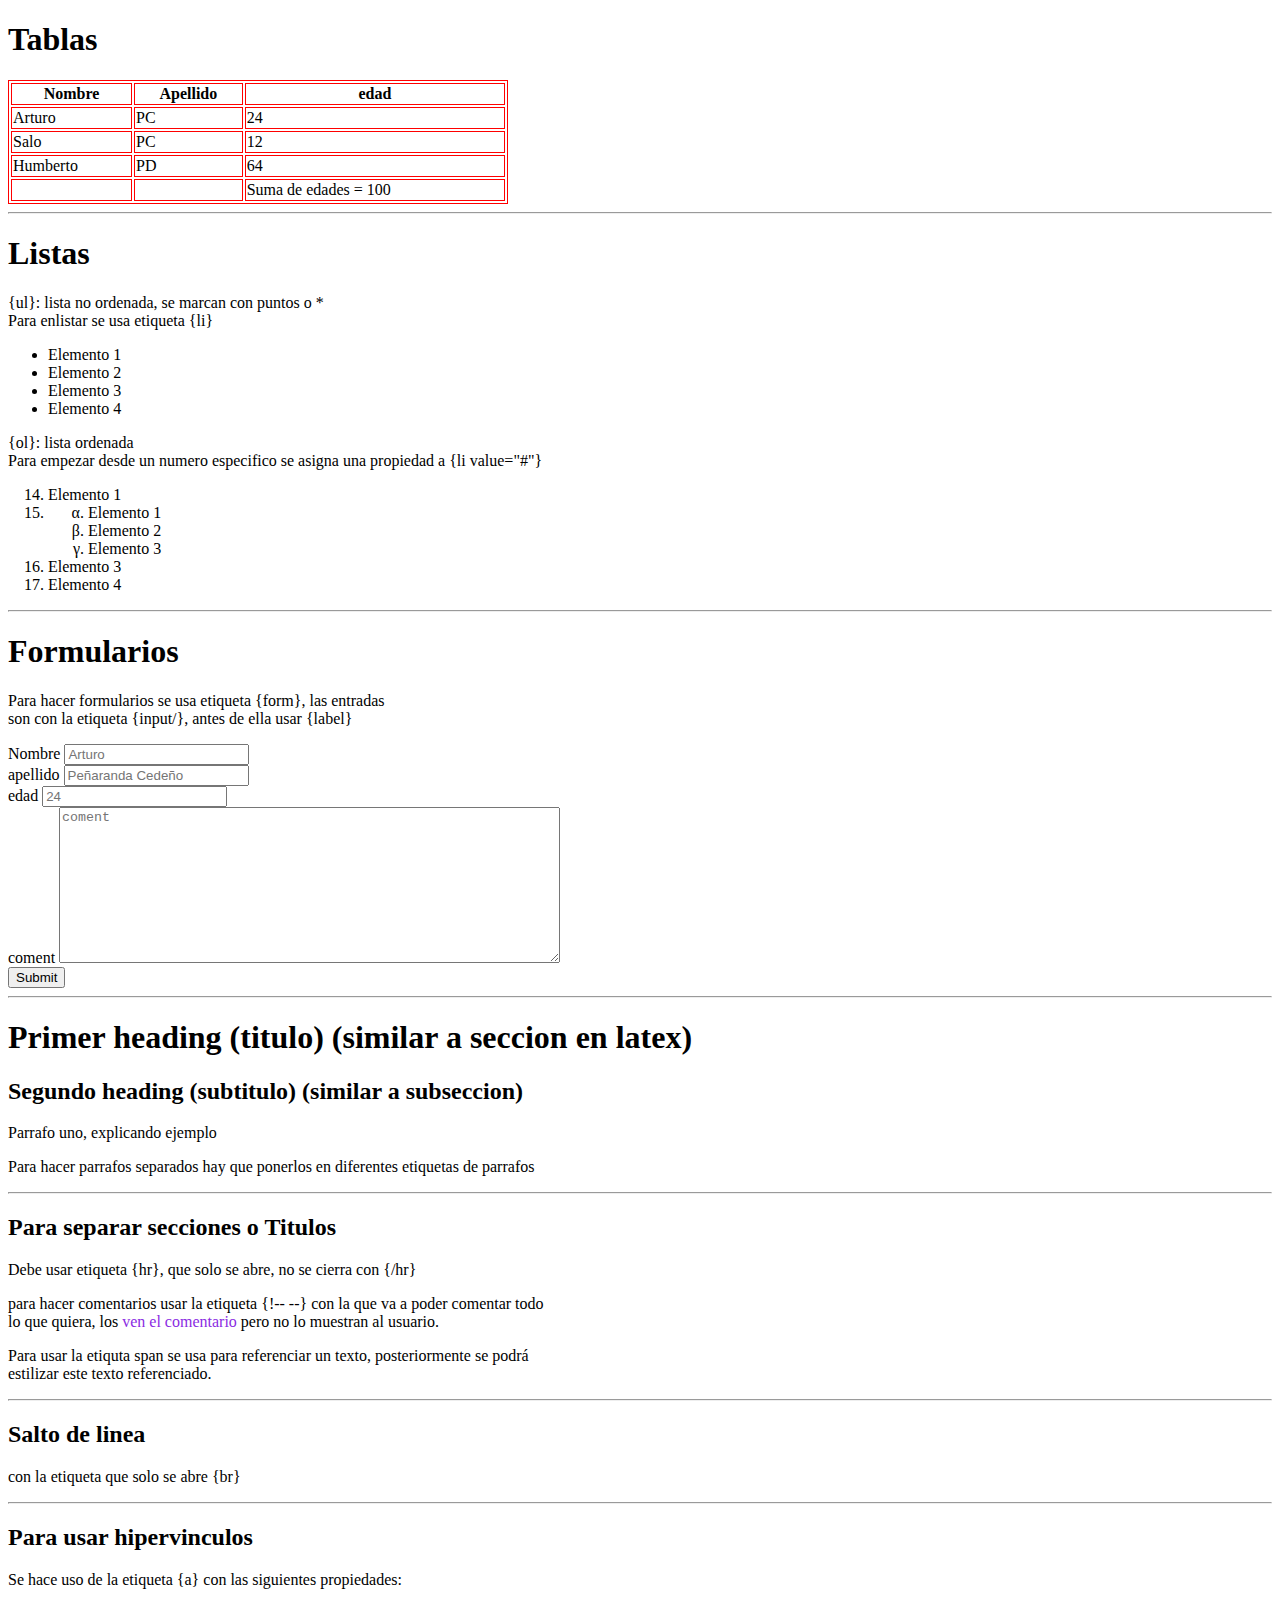
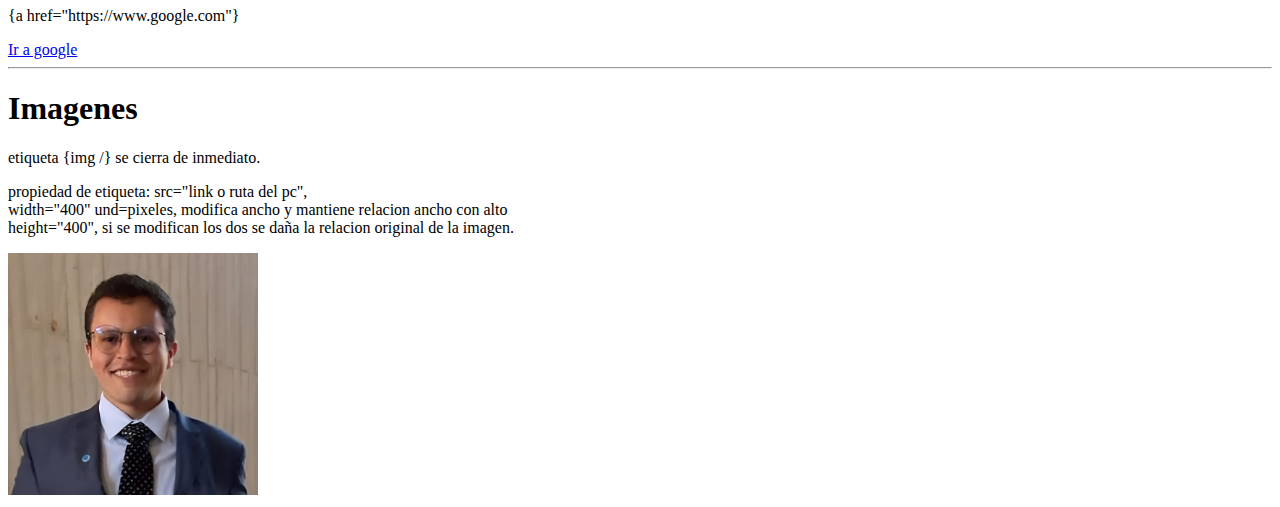
<file: IntroHTML/index.html>
<!DOCTYPE html>
<html>
<head>
    <title>Primera Web APC22</title>
    <style>
        table, th, td {
            border: 1px solid red;
        }
    </style>
</head>
<body>
    <h1>Tablas</h1>
        <table style="width: 500px;">
            <thead>
                <tr>
                    <th>Nombre</th>
                    <th>Apellido</th>
                    <th>edad</th>
                </tr>
            </thead>
            <tbody>
                    <tr>
                    <td>Arturo</td>
                    <td>PC</td>
                    <td>24</td>
                </tr>
                <tr>
                    <td>Salo</td>
                    <td>PC</td>
                    <td>12</td>
                </tr>
                <tr>
                    <td>Humberto</td>
                    <td>PD</td>
                    <td>64</td>
                </tr>
            </tbody>
            <tfoot>
                <td></td>
                <td></td>
                <td>Suma de edades = 100</td>
            </tfoot>

        </table>
    <hr>

    <h1>Listas</h1>
<p>{ul}: lista no ordenada, se marcan con puntos o *
    <br> Para enlistar se usa etiqueta {li}
</p>

    <ul>
        <li>Elemento 1</li>
        <li>Elemento 2</li>
        <li>Elemento 3</li>
        <li>Elemento 4</li>
    </ul>
    <p>{ol}: lista ordenada
        <br>Para empezar desde un numero especifico se asigna una propiedad a {li value="#"}
    </p>
    <ol>
        <li value="14">Elemento 1</li>
        <li>
            <ol>
                <li style="list-style-type:lower-greek">Elemento 1</li>
                <li style="list-style-type:lower-greek">Elemento 2</li>
                <li style="list-style-type:lower-greek">Elemento 3</li>
            </ol>
        </li>
        <li>Elemento 3</li>
        <li>Elemento 4</li>
    </ol>
    <hr>
    <h1>Formularios</h1>
    <p>Para hacer formularios se usa etiqueta {form}, las entradas 
        <br>son con la etiqueta {input/}, antes de ella usar {label} </p>
    <form action="/formulario" method="GET ">
        <label for="nombre">Nombre</label>
        <input type="text" id="nombre" name="nombre" placeholder="Arturo"/>
        <br>
        <label for="apellido">apellido</label>
        <input type="text" id="apellido" name="nombre" placeholder="Peñaranda Cedeño"/>
        <br>
        <label for="edad">edad</label>
        <input type="number" id="edad" name="nombre" placeholder="24"/>
        <br>
        <label for="coment">coment</label>
        <textarea rows="10" cols="60" id="coment" placeholder="coment" name="coment"></textarea>
        <br>
        <input type="submit"/>
    </form>
    <hr>
    <h1>Primer heading (titulo) (similar a seccion en latex)</h1>
    <h2>Segundo heading (subtitulo) (similar a subseccion)</h2>
    <p>Parrafo uno, explicando ejemplo</p>
    <p>Para hacer parrafos separados hay que ponerlos en diferentes etiquetas de parrafos</p>
    <hr>
    <h2>Para separar secciones o Titulos</h2>
    <p>Debe usar etiqueta {hr}, que solo se abre, no se cierra con {/hr}</p>
    <!-- para hacer comentarios usar la etiqueta <!-- con la que va a poder
    comentar todo lo que quiera, los exploradores ven el comentario pero no lo 
    muestran al usuario-->
    <p>para hacer comentarios usar la etiqueta {!-- --} con la que va a poder
        comentar todo<br> lo que quiera, los <span style="color:blueviolet">ven el comentario</span>  pero no lo 
        muestran al usuario.
    </p>
    <p>Para usar la etiquta span se usa para referenciar un texto, posteriormente se podrá <br>
    estilizar este texto referenciado. </p>
    <hr>
    <h2>Salto de linea</h2>
    <p>con la etiqueta que solo se abre {br}</p>
    <hr>
    <h2>Para usar hipervinculos</h2>
    <p>Se hace uso de la etiqueta {a} con las siguientes propiedades: <br><br>
        {a href="https://www.google.com"}
    </p>
    <a target="_blank" href="https://www.google.com">Ir a google</a>
    <hr>
    <h1>Imagenes</h1>
    <p>etiqueta {img /} se cierra de inmediato.</p>
    <p>propiedad de etiqueta: src="link o ruta del pc",
        <br> width="400" und=pixeles, modifica ancho y mantiene relacion ancho con alto
        <br> height="400", si se modifican los dos se daña la relacion original de la imagen.
    </p>
    <img src="img/img.jpg" width="250"/>
</body>
</html>
</file>
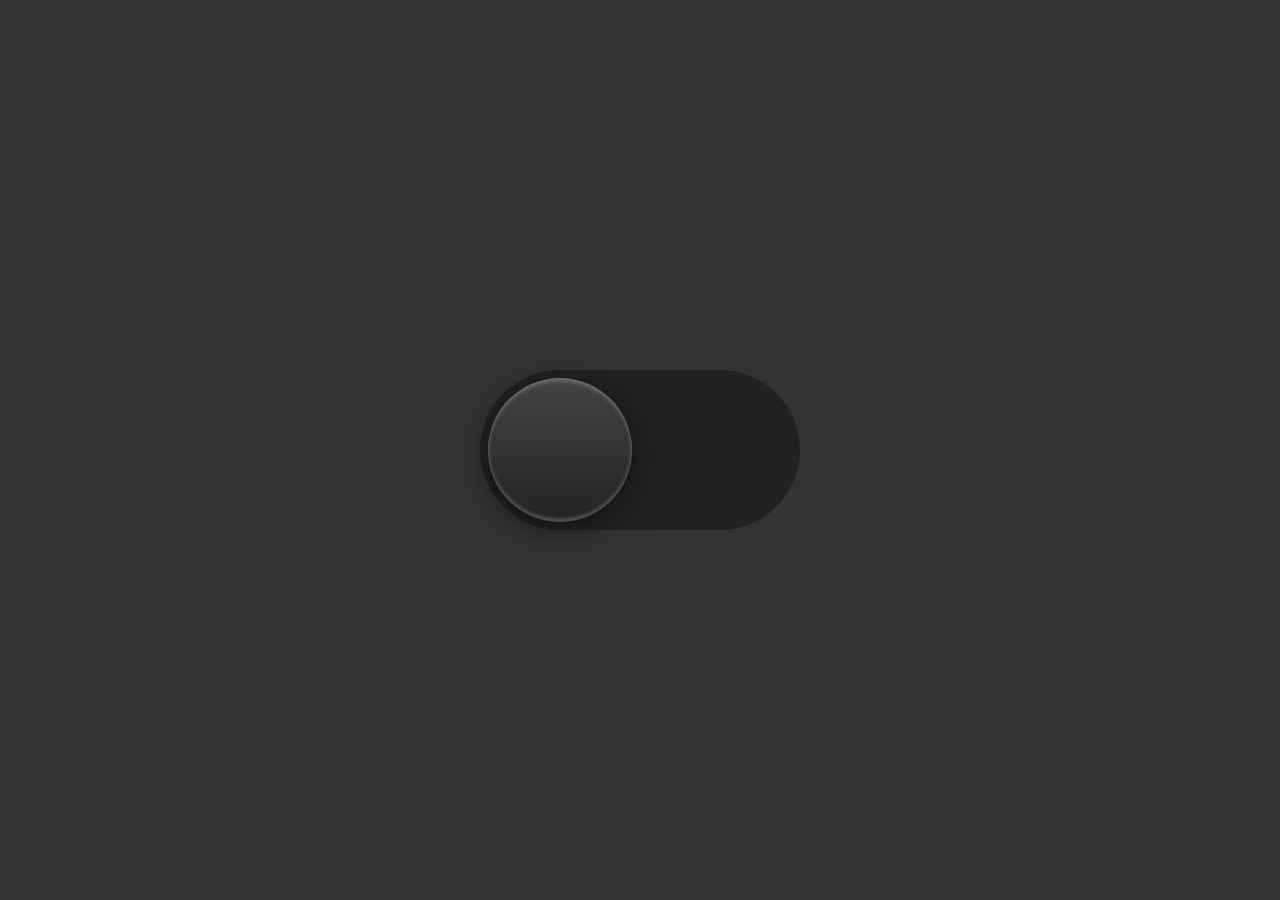
<file: Proyecto 4/index.html>
<!DOCTYPE html>
<html lang="es">
<head>
    <meta charset="UTF-8">
    <meta http-equiv="X-UA-Compatible" content="IE=edge">
    <meta name="viewport" content="width=device-width, initial-scale=1.0">
    <title>Document</title>
    <link rel="stylesheet" href="./css/style.css">
</head>
<body>
    <div id="toggle">
        <i class="indicator"></i>
    </div>
    <script src="./script.js"></script>
</body>
</html>
</file>
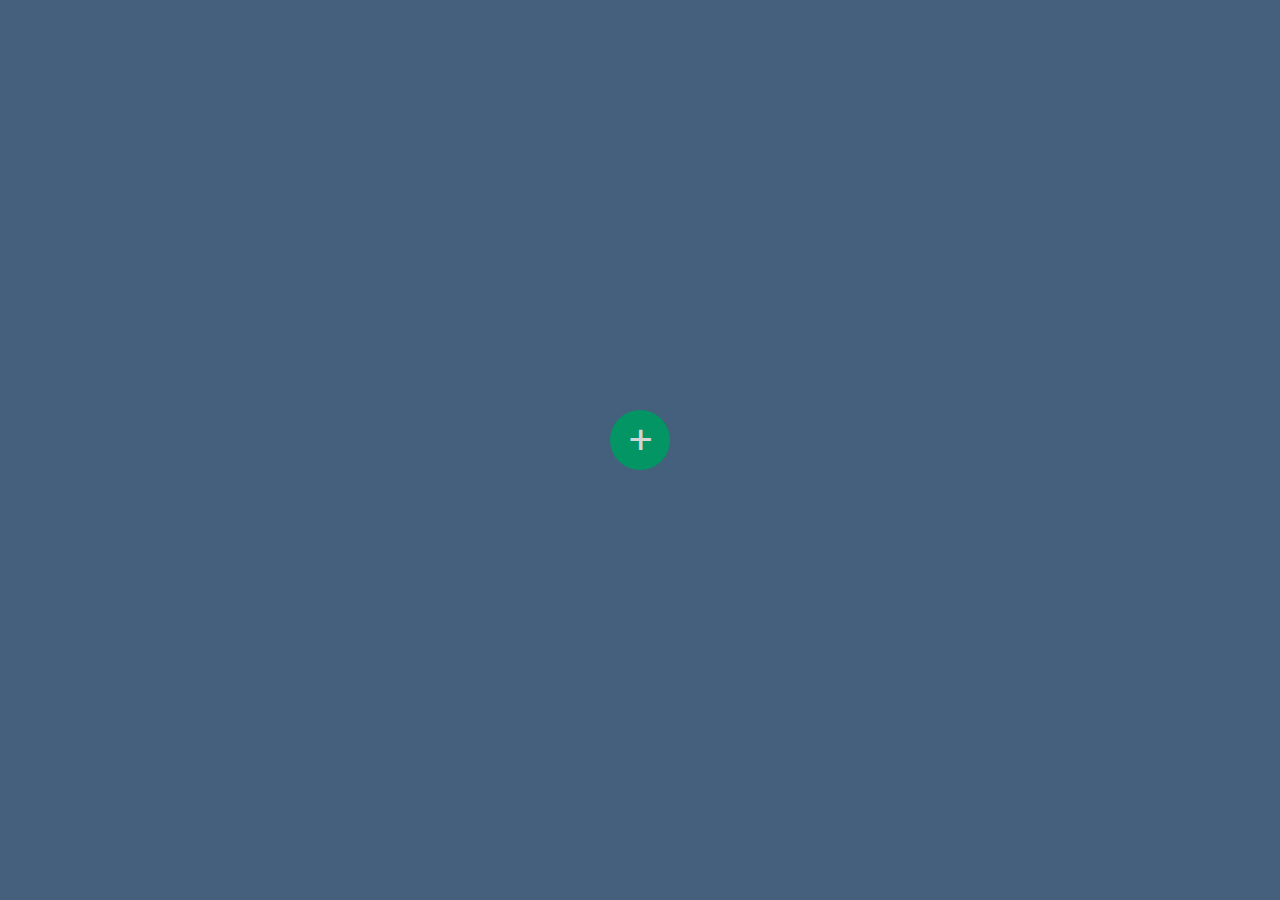
<file: ToggleText/index.html>
<!DOCTYPE html>
<html lang="es">
<head>
	<meta charset="UTF-8">
	<meta http-equiv="X-UA-Compatible" content="IE=edge">
	<meta name="viewport" content="width=device-width, initial-scale=1.0">
	<title>Toggle</title>
	<link rel="stylesheet" href="./css/style.css"
</head>
<body>
	<div class="container">
		<div class="content">
			<h2>APC-Robotic</h2>
			<p>Lorem ipsum dolor sit amet consectetur adipisicing elit. Neque aperiam saepe quasi, officiis modi ea iste, asperiores at nobis quibusdam aut molestiae voluptatum? Illo quis quas ducimus earum amet ipsa?
			</p>
		</div>
		<div class="toggleBtn"></div>
	</div>
	<script src="./script.js"></script>
</body>
</html>
</file>
<file: Proyecto 4/css/style.css>
* {
  margin: 0;
  padding: 0;
  box-sizing: border-box;
}

body {
  background-color: #333;
  display: flex;
  justify-content: center;
  align-items: center;
  flex-direction: column;
  min-height: 100vh;
  transition: 0.5s;
}
body.active {
  background-color: #ddd;
}

#toggle {
  position: relative;
  display: block;
  width: 320px;
  height: 160px;
  border-radius: 160px;
  background-color: #222;
  transition: 0.5s;
  box-shadow: inset 0 8px 60px rgba(0, 0, 0, 0.1), inset 0 8px 8px rgba(0, 0, 0, 0.1), inset 0 -4px -4px rgba(0, 0, 0, 0.1);
}
#toggle .indicator {
  position: absolute;
  top: 0;
  left: 0;
  width: 160px;
  height: 160px;
  border-radius: 50%;
  background: linear-gradient(to bottom, #444, #222);
  cursor: pointer;
  transform: scale(0.9);
  box-shadow: 0 8px 40px rgba(0, 0, 0, 0.5), inset 0 4px 4px rgba(255, 255, 255, 0.2), inset 0 -4px 4px rgba(255, 255, 255, 0.2);
  transition: 0.5s;
}
#toggle.active {
  background-color: #eee;
  box-shadow: inset 0 2px 60px rgba(0, 0, 0, 0.1), inset 0 2px 8px rgba(0, 0, 0, 0.1), inset 0 -4px 8px rgba(0, 0, 0, 0.1);
}
#toggle.active .indicator {
  left: 160px;
  box-shadow: inset 0 8px 20px rgba(0, 0, 0, 0.1), inset 0 4px 4px rgb(255, 255, 255), inset 0 -4px 4px rgb(255, 255, 255);
  background: linear-gradient(to bottom, #ccc, #fff);
}/*# sourceMappingURL=style.css.map */
</file>
<file: ToggleText/css/style.css>
@import "https://fonts.googleapis.com/css2?family=Poppins:wght@200;300;400;500;600;700;800;900&display=swap";
* {
  margin: 0;
  padding: 0;
  box-sizing: border-box;
  font-family: "Poppins", sans-serif;
}

body {
  display: flex;
  justify-content: center;
  align-items: center;
  min-height: 100vh;
  background-color: #44607c;
}

.container {
  position: relative;
  width: 0;
  height: 0;
  background-color: #335f8b;
  justify-content: center;
  align-items: center;
  display: flex;
  border-radius: 25px;
  transition: 0.5s;
}
.container::before {
  content: "";
  position: absolute;
  bottom: -15px;
  width: 40px;
  height: 40px;
  background-color: #335f8b;
  border-radius: 5px;
  opacity: 0;
  transform: rotate(45deg);
  transition: 0.5s;
}
.container .content {
  min-width: 400px;
  padding: 40px;
  color: #d3d4d5;
  opacity: 0;
  transition: 0.5s;
  transform: scale(0);
}
.container .toggleBtn {
  position: absolute;
  bottom: -20px;
  min-width: 60px;
  height: 60px;
  background-color: #049565;
  border-radius: 50%;
  cursor: pointer;
  display: flex;
  justify-content: center;
  align-items: center;
  transition: 0.5s;
}
.container .toggleBtn::before {
  content: "+";
  font-size: 2.5em;
  color: #d3d4d5;
}
.container.active .content {
  opacity: 1;
  transition: 0.5s;
  transform: scale(1);
}
.container.active .toggleBtn {
  bottom: -90px;
  transform: rotate(135deg);
  background-color: #d63d3d;
}
.container.active {
  width: 400px;
  height: 400px;
}
.container.active::before {
  opacity: 1;
  transition: 0.5s;
}/*# sourceMappingURL=style.css.map */
</file>
